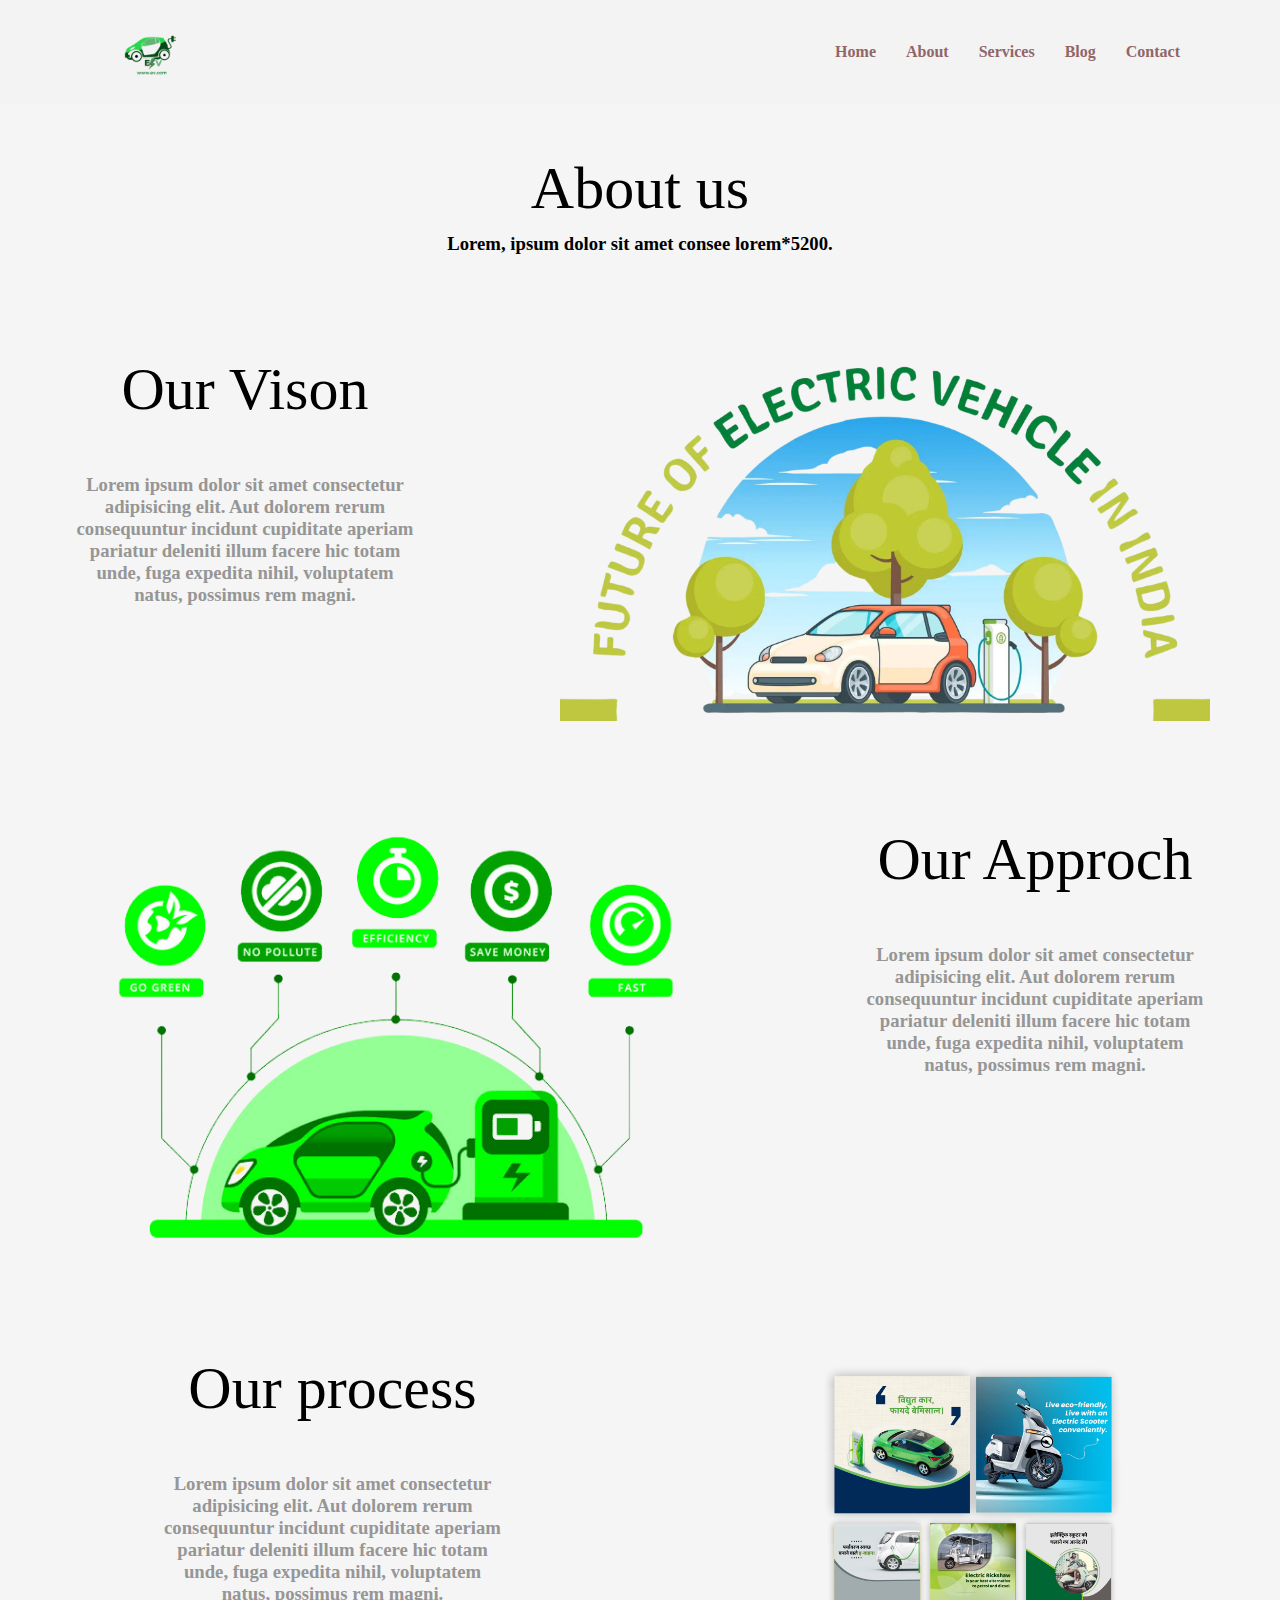
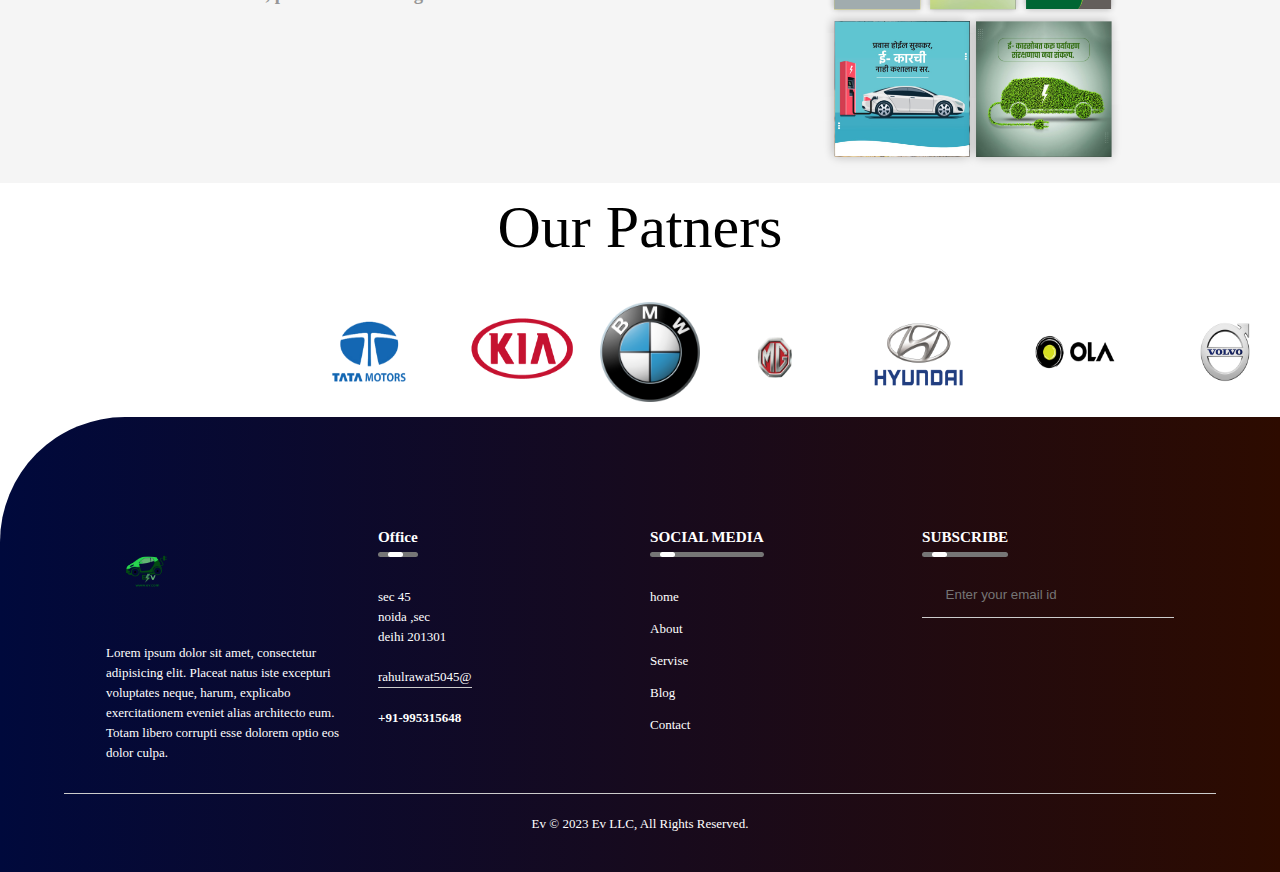
<file: aboutus.html>
<!DOCTYPE html>
<html lang="en">
<head>
    <meta charset="UTF-8">
    <meta name="viewport" content="width=device-width, initial-scale=1.0">
    <title>About us</title>
    <link rel="stylesheet" href="https://cdnjs.cloudflare.com/ajax/libs/font-awesome/6.5.1/css/all.min.css" integrity="sha512-DTOQO9RWCH3ppGqcWaEA1BIZOC6xxalwEsw9c2QQeAIftl+Vegovlnee1c9QX4TctnWMn13TZye+giMm8e2LwA==" crossorigin="anonymous" referrerpolicy="no-referrer" />
    <link rel="stylesheet" href="aboutus.css">
</head>
<body>
    <header>
		<a href="#"><img class="logo" src="Blue Yellow Modern Electric Car Logo.png" alt=""></a>
		<ul class="nav">  
				<li><a href="index.html">Home</a></li>
			<li><a href="aboutus.html">About</a></li> 
			<li><a href="servise.html">Services</a></li>
                       <li><a href="Blog.html">Blog</a></li> 
			<li><a href="#contact">Contact</a></li> 
		</ul>
	</header>
    <!-- about body -->
    <div class="aboutbody">
        <div class="about-hed">
            <p>About us</p>
            <h3>Lorem, ipsum dolor sit amet consee lorem*5200.</h3>
            
        </div>
        <div class="about-box">
            <div class="about-con">
                <p>Our Vison</p>
                <h3>Lorem ipsum dolor sit amet consectetur adipisicing elit. Aut dolorem rerum consequuntur incidunt cupiditate aperiam pariatur deleniti illum facere hic totam unde, fuga expedita nihil, voluptatem natus, possimus rem magni.</h3>
            </div>
            <div class="about-img">
                <img  id="info
                " src="img/vv.png" alt="">
            </div>
            
        </div>
        <div class="about-box">
            <div class="about-img">
                <img src="img/vison.png" alt="">
            </div>
            <div class="about-con">
                <p>Our Approch</p>
                <h3>Lorem ipsum dolor sit amet consectetur adipisicing elit. Aut dolorem rerum consequuntur incidunt cupiditate aperiam pariatur deleniti illum facere hic totam unde, fuga expedita nihil, voluptatem natus, possimus rem magni.</h3>
            </div>
            
        </div>
        <div class="about-box">
            <div class="about-con">
                <p>Our process</p>
                <h3>Lorem ipsum dolor sit amet consectetur adipisicing elit. Aut dolorem rerum consequuntur incidunt cupiditate aperiam pariatur deleniti illum facere hic totam unde, fuga expedita nihil, voluptatem natus, possimus rem magni.</h3>
            </div>
            <div class="about-img">
                <img id="obj" src="img/obj.png" alt="">
            </div>
            
        </div>
    </div>
    <!-- patners -->
   <div class="slider">
       <p>our patners</p>
    <div class="slid-track">
        <div class="slid">
            <img src="img/tata.png" alt="">
            <img src="img/kia.png" alt="">
            <img src="img/BMW.svg.png" alt="">
            <img src="img/mg.png" alt="">
            <img src="img/hyundai.png" alt="">
            <img src="img/ola.png" alt="">
            <img src="img/volvo.png" alt="">
            <img src="img/mer.png" alt="">
            <img src="img/jaguar.png" alt="">
            <img src="img/audi.png" alt="">
            <img src="img/tata.png" alt="">
            <img src="img/kia.png" alt="">
            <img src="img/BMW.svg.png" alt="">
            <img src="img/mg.png" alt="">
            <img src="img/hyundai.png" alt="">
            <img src="img/ola.png" alt="">
            <img src="img/volvo.png" alt="">
            <img src="img/mer.png" alt="">
            <img src="img/jaguar.png" alt="">
            <img src="img/audi.png" alt="">
        </div>
    </div>
   </div>
        <!-- footer
     -->
     <!-- <footer>
        <div class="foot-con">
            <div class="footimg">
                <img class="logo" src="Blue Yellow Modern Electric Car Logo.png" alt="">
                <p id="info-tex">
                    Lorem ipsum dolor sit amet consectetur adipisicing elit. Rerum laborum voluptatum, iure, officiis vel tempore suscipit sequi minus mollitia neque tempora eligendi a dolorum unde consequuntur, blanditiis dolor deleniti pariatur.
                </p>
                <div class="icon"><a href="#"><i class="fa-brands fa-facebook"></i></a>
                    <a href="#"><i class="fa-brands fa-twitter"></i></a>
                    <a href="#"><i class="fa-brands fa-instagram"></i></a>
                    <a href="#"><i class="fa-brands fa-linkedin"></i></a></div>
            </div>
                <div class="right">
                    <p id="right">Get Connected</p>
                    <a href="index.html">home</a>
                    <a href="#">About</a>
                    <a href="#">Services</a>
                    <a href="#">Contact</a>
                </div>
                <div class="right">
                    <p id="right">Services</p>
                    <a href="#">Car</a>
                    <a href="#">Scootre</a>
                    <a href="#">Threeweele</a>
                    <a href="#">Charger</a>
                </div>
        </div>

        <div class="another-foot">
            <div class="fot-co">
               <div class="prav"> <p>Privacy Policy</p></div>
                <div class="trem"><p>Terms of Use</p></div>
              <div class="cop">  <p>© 2023 Ev LLC, All Rights Reserved.</p></div>
            </div>
        </div>
    </footer> -->
     <!-- footer -->
   <div class="footer">
    <footer>
        <div class="row">
            <div class="col">
                <img class="logoo" src="Blue Yellow Modern Electric Car Logo.png" alt="">
                <p>Lorem ipsum dolor sit amet, consectetur adipisicing elit. Placeat natus iste excepturi voluptates neque, harum, explicabo exercitationem eveniet alias architecto eum. Totam libero corrupti esse dolorem optio eos dolor culpa.</p>
            </div>
            <div class="col">
                <h3>Office <div class="underlie"> <span></span></div></h3>
                <p>
                    sec 45
                </p>
                <p>noida ,sec</p>
                <p>deihi 201301</p>
                <p class="email-id">rahulrawat5045@</p>
                <h4> +91-995315648</h4>
            </div>
            <div class="col">
                <h3>SOCIAL MEDIA<div class="underlie"> <span></span></div></h3>
                <ul>
                    <li><a href="index.html">home</a></li>
                    <li><a href="aboutus.html">About</a></li>
                    <li><a href="servise.html">Servise</a></li>
                    <li><a href="#">Blog</a></li>
                    <li><a href="#">Contact</a></li>
                    
                </ul>
            </div>
            <div class="col">
                <h3>SUBSCRIBE  <div class="underlie"> <span></span></div></h3>
                <form >
                    <i class="far fa-envelope"></i>
                    <input type="email" placeholder="Enter your email id" >
                    <button type="submit"><i class=" fas fa-solid fa-arrow-right"></i></button>
                </form>
                <div class="social-icons">
                    <i class="fab fa-facebook"></i>
                    <i class="fab fa-twitter"></i>
                    <i class="fab fa-instagram"></i>
                    <i class="fab fa-whatsapp"></i>
                </div>
            </div>
        </div>
        <hr>
        <p class="copyright">  Ev © 2023 Ev LLC, All Rights Reserved. </p>
    </footer>
   </div>

    
</body>
</html>
</file>
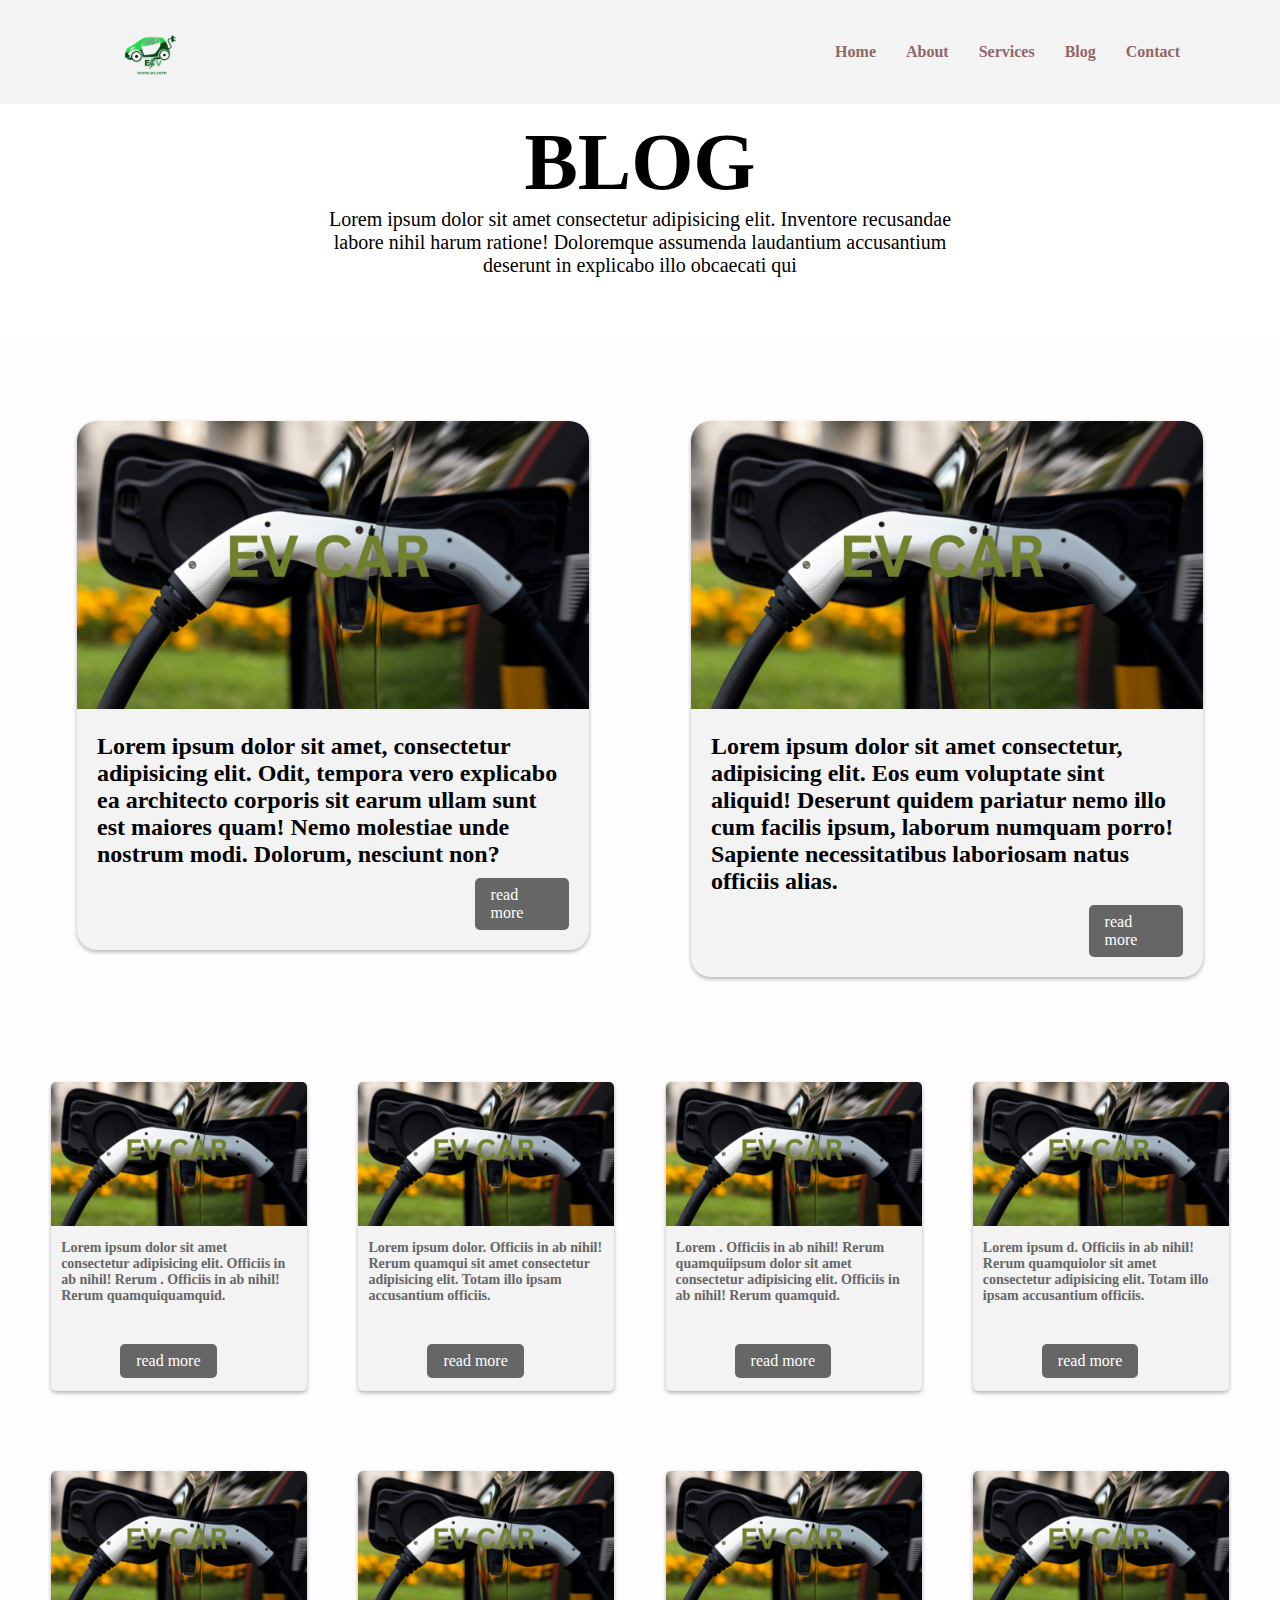
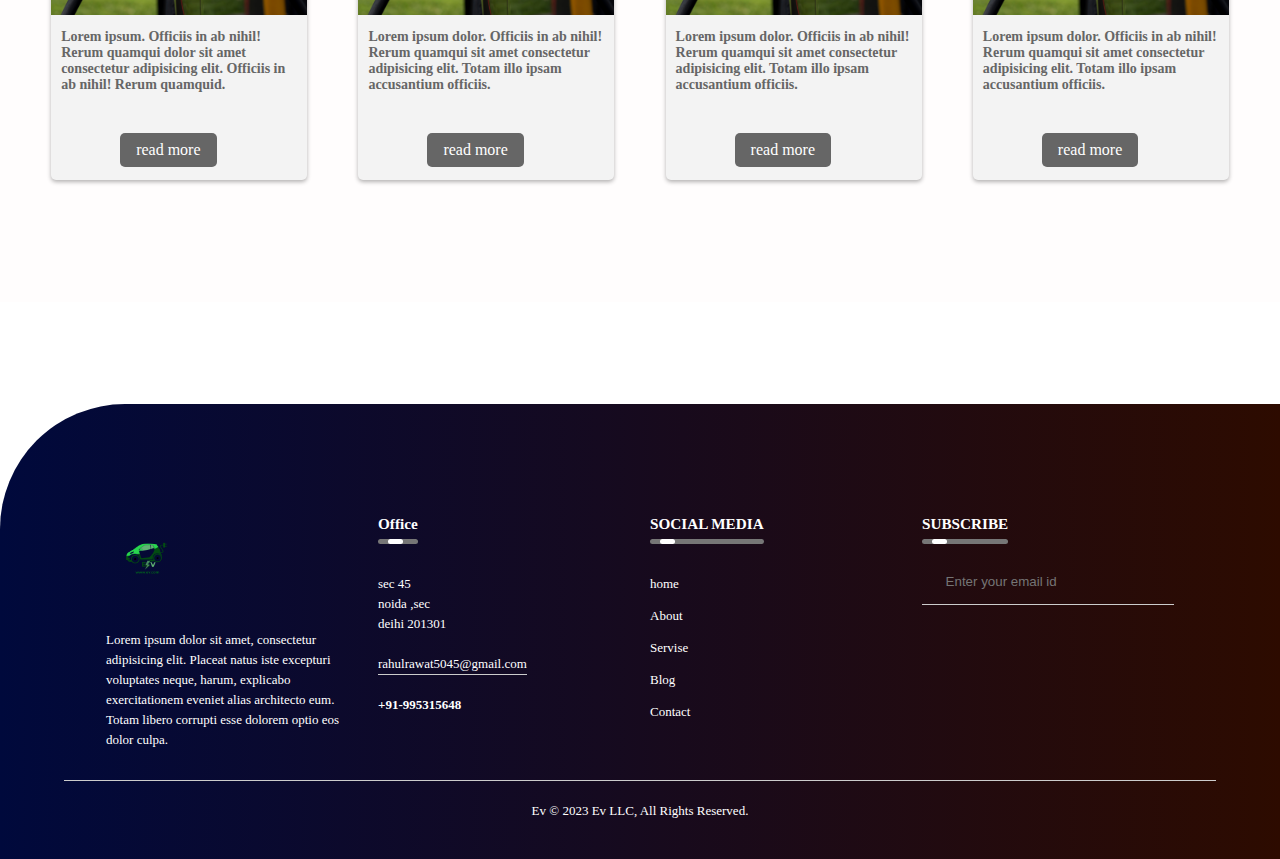
<file: Blog.html>
<!DOCTYPE html>
<html lang="en">
<head>
    <meta charset="UTF-8">
    <meta name="viewport" content="width=device-width, initial-scale=1.0">
    <title>Document</title>
    <link rel="stylesheet" href="Blog.css">
    <link rel="stylesheet" href="https://cdnjs.cloudflare.com/ajax/libs/font-awesome/6.5.1/css/all.min.css" integrity="sha512-DTOQO9RWCH3ppGqcWaEA1BIZOC6xxalwEsw9c2QQeAIftl+Vegovlnee1c9QX4TctnWMn13TZye+giMm8e2LwA==" crossorigin="anonymous" referrerpolicy="no-referrer" />
</head>
<body>
    <header>
		<a href="#"><img class="logo" src="Blue Yellow Modern Electric Car Logo.png" alt=""></a>
		<ul class="nav">  
			<li><a href="index.html">Home</a></li>
			<li><a href="aboutus.html">About</a></li> 
			<li><a href="servise.html">Services</a></li>
            <li><a href="Blog.html">Blog</a></li> 
			<li><a href="#contact">Contact</a></li> 
		</ul>
	</header>
    <!-- hero  -->
    <div class="hed-con">
        <H1 id="Blog">BLOG</H1>
        <p id="blog-con">Lorem ipsum dolor sit amet consectetur adipisicing elit. Inventore recusandae labore nihil harum ratione! Doloremque assumenda laudantium accusantium deserunt in explicabo illo obcaecati qui </p>
    </div>
    <div class="cardmain">
        <div class="card-contaner">
            <div class="card">
                <img src="img/blog-img.png" alt="">
                <div class="card-con">
                    <h1>Lorem ipsum dolor sit amet, consectetur adipisicing elit. Odit, tempora vero explicabo ea architecto corporis sit earum ullam sunt est maiores quam! Nemo molestiae unde nostrum modi. Dolorum, nesciunt non?</h1>
                    <a href="#" class="card-btn">read more</a>
                </div>
            </div>
            <div class="card">
                <img src="img/blog-img.png" alt="">
                <div class="card-con">
                    <h1>Lorem ipsum dolor sit amet consectetur, adipisicing elit. Eos eum voluptate sint aliquid! Deserunt quidem pariatur nemo illo cum facilis ipsum, laborum numquam porro! Sapiente necessitatibus laboriosam natus officiis alias.</h1>
                    <a href="#" class="card-btn">read more</a>
                </div>
            </div>
           <div class="smal-car">
            <div class=" smal-card">
                <img src="img/blog-img.png" alt="" >
                <div class="sml-card-con">
                    <h1> Lorem ipsum dolor sit amet consectetur adipisicing elit. Officiis in ab nihil! Rerum . Officiis in ab nihil! Rerum quamquiquamquid.</h1>
                    <a href="#" class="sml-card-btn">read more</a>
                </div>
            </div>
            <div class="smal-card">
                <img src="img/blog-img.png" alt="">
                <div class="sml-card-con">
                    <h1>Lorem ipsum dolor. Officiis in ab nihil! Rerum quamqui sit amet consectetur adipisicing elit. Totam illo ipsam accusantium  officiis.</h1>
                    <a href="#" class="sml-card-btn">read more</a>
                </div>
            </div>
            <div class=" smal-card">
                <img src="img/blog-img.png" alt="" >
                <div class="sml-card-con">
                    <h1> Lorem . Officiis in ab nihil! Rerum quamquiipsum dolor sit amet consectetur adipisicing elit. Officiis in ab nihil! Rerum quamquid.</h1>
                    <a href="#" class="sml-card-btn">read more</a>
                </div>
            </div>
            <div class="smal-card">
                <img src="img/blog-img.png" alt="">
                <div class="sml-card-con">
                    <h1>Lorem ipsum d. Officiis in ab nihil! Rerum quamquiolor sit amet consectetur adipisicing elit. Totam illo ipsam accusantium  officiis.</h1>
                    <a href="#" class="sml-card-btn">read more</a>
                </div>
            </div>
            <div class=" smal-card">
                <img src="img/blog-img.png" alt="" >
                <div class="sml-card-con">
                    <h1> Lorem ipsum. Officiis in ab nihil! Rerum quamqui dolor sit amet consectetur adipisicing elit. Officiis in ab nihil! Rerum quamquid.</h1>
                    <a href="#" class="sml-card-btn">read more</a>
                </div>
            </div>
            <div class="smal-card">
                <img src="img/blog-img.png" alt="">
                <div class="sml-card-con">
                    <h1>Lorem ipsum dolor. Officiis in ab nihil! Rerum quamqui sit amet consectetur adipisicing elit. Totam illo ipsam accusantium  officiis.</h1>
                    <a href="#" class="sml-card-btn">read more</a>
                </div>
            </div>
            <div class="smal-card">
                <img src="img/blog-img.png" alt="">
                <div class="sml-card-con">
                    <h1>Lorem ipsum dolor. Officiis in ab nihil! Rerum quamqui sit amet consectetur adipisicing elit. Totam illo ipsam accusantium  officiis.</h1>
                    <a href="#" class="sml-card-btn">read more</a>
                </div>
            </div>
            <div class="smal-card">
                <img src="img/blog-img.png" alt="">
                <div class="sml-card-con">
                    <h1>Lorem ipsum dolor. Officiis in ab nihil! Rerum quamqui sit amet consectetur adipisicing elit. Totam illo ipsam accusantium  officiis.</h1>
                    <a href="#" class="sml-card-btn">read more</a>
                </div>
            </div>
           </div>
        </div>
    </div>


      <!-- footer -->
   <div class="footer">
    <footer>
        <div class="row">
            <div class="col">
                <img class="logoo" src="Blue Yellow Modern Electric Car Logo.png" alt="">
                <p>Lorem ipsum dolor sit amet, consectetur adipisicing elit. Placeat natus iste excepturi voluptates neque, harum, explicabo exercitationem eveniet alias architecto eum. Totam libero corrupti esse dolorem optio eos dolor culpa.</p>
            </div>
            <div class="col">
                <h3>Office <div class="underlie"> <span></span></div></h3>
                <p>
                    sec 45
                </p>
                <p>noida ,sec</p>
                <p>deihi 201301</p>
                <p class="email-id">rahulrawat5045@gmail.com</p>
                <h4> +91-995315648</h4>
            </div>
            <div class="col">
                <h3>SOCIAL MEDIA<div class="underlie"> <span></span></div></h3>
                <ul>
                    <li><a href="index.html">home</a></li>
                    <li><a href="aboutus.html">About</a></li>
                    <li><a href="servise.html">Servise</a></li>
                    <li><a href="#">Blog</a></li>
                    <li><a href="#">Contact</a></li>
                    
                </ul>
            </div>
            <div class="col">
                <h3>SUBSCRIBE  <div class="underlie"> <span></span></div></h3>
                <form >
                    <i class="far fa-envelope"></i>
                    <input type="email" placeholder="Enter your email id" >
                    <button type="submit"><i class=" fas fa-solid fa-arrow-right"></i></button>
                </form>
                <div class="social-icons">
                    <i class="fab fa-facebook"></i>
                    <i class="fab fa-twitter"></i>
                    <i class="fab fa-instagram"></i>
                    <i class="fab fa-whatsapp"></i>
                </div>
            </div>
        </div>
        <hr>
        <p class="copyright">  Ev © 2023 Ev LLC, All Rights Reserved. </p>
    </footer>
   </div>

</body>
</html>
</file>
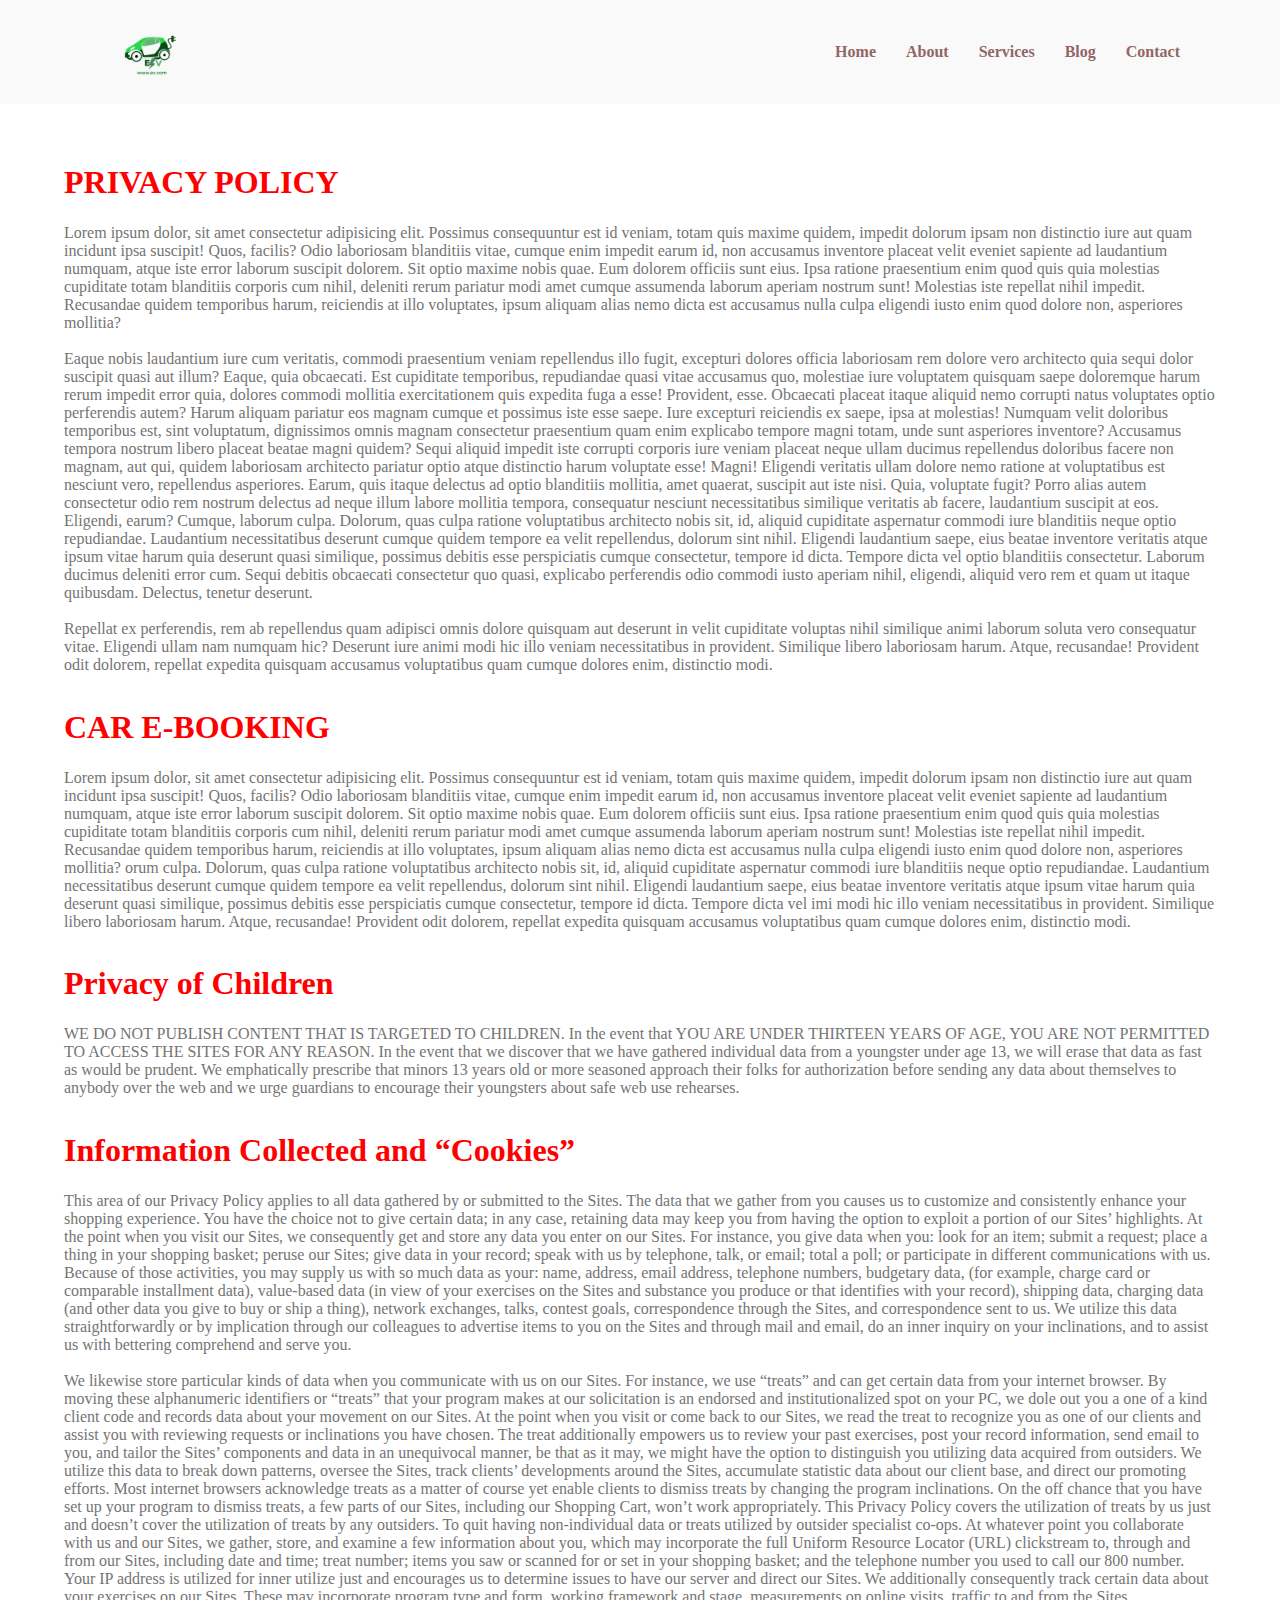
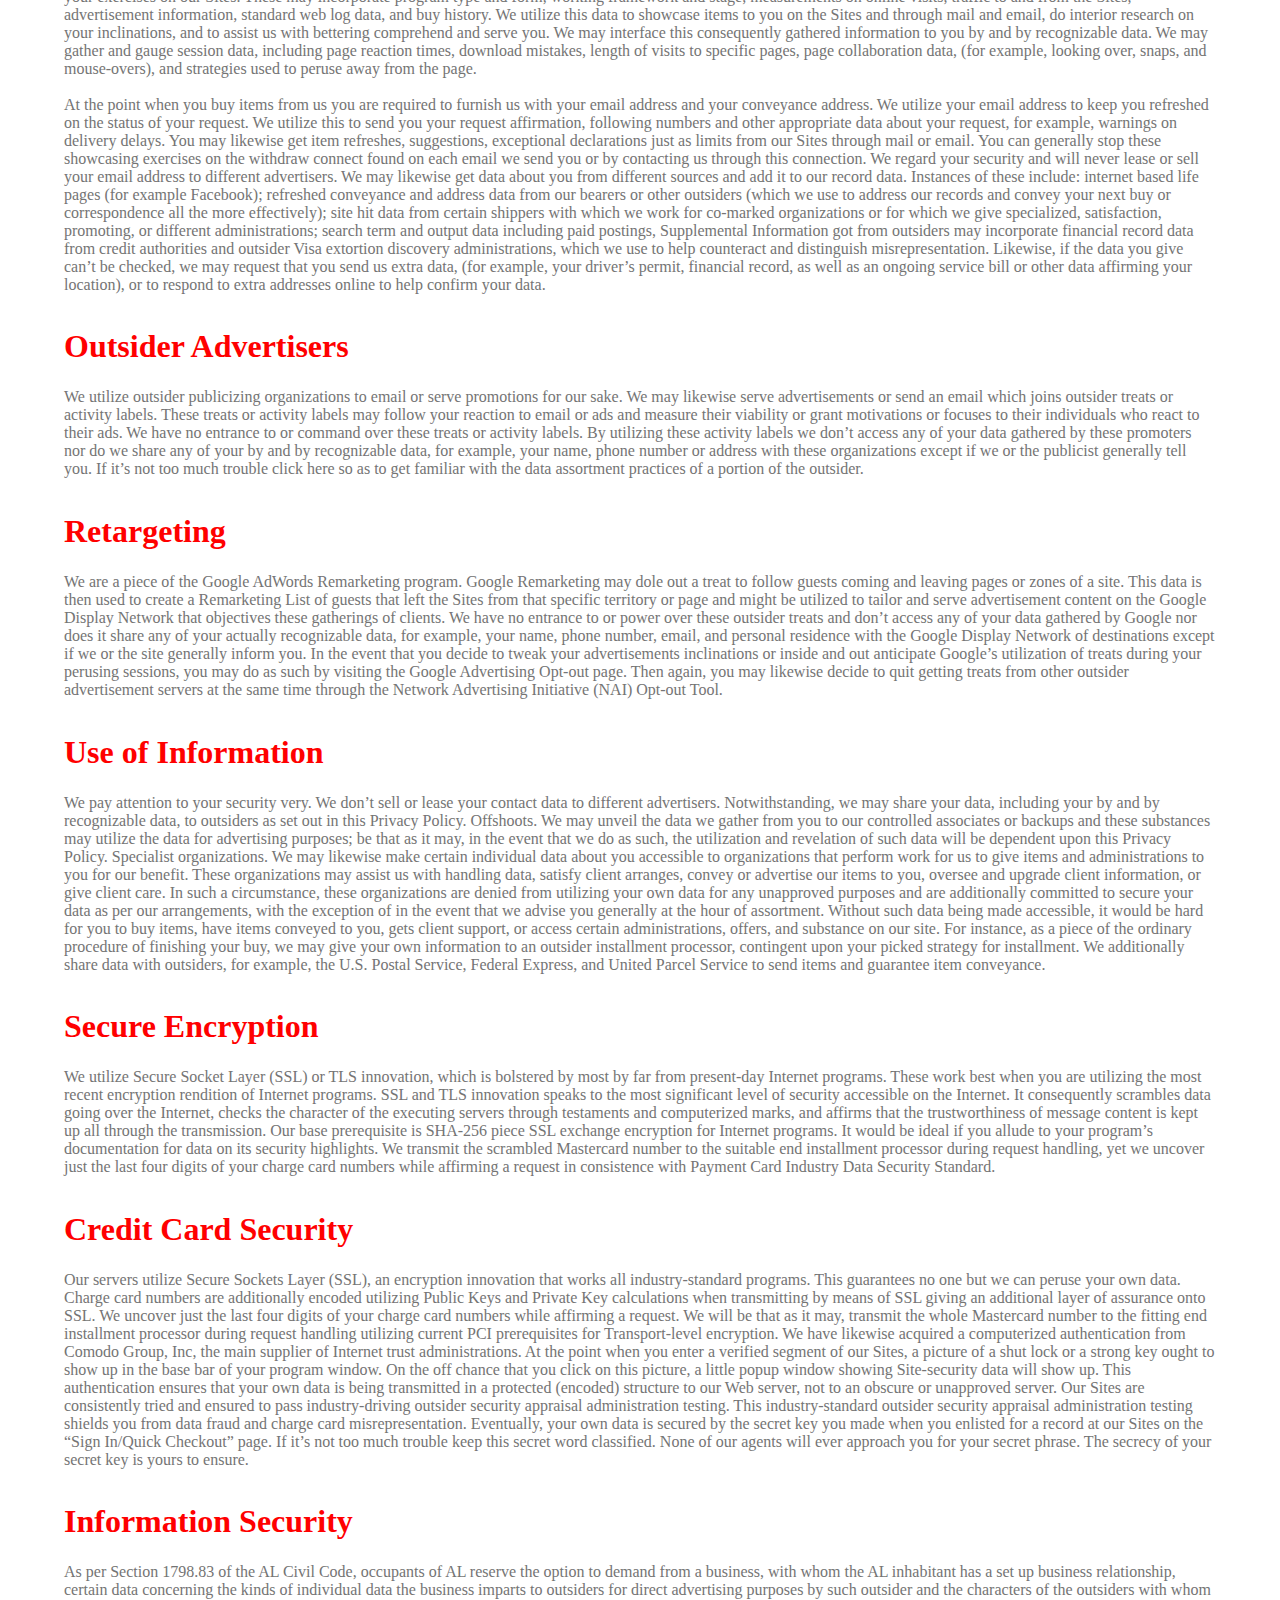
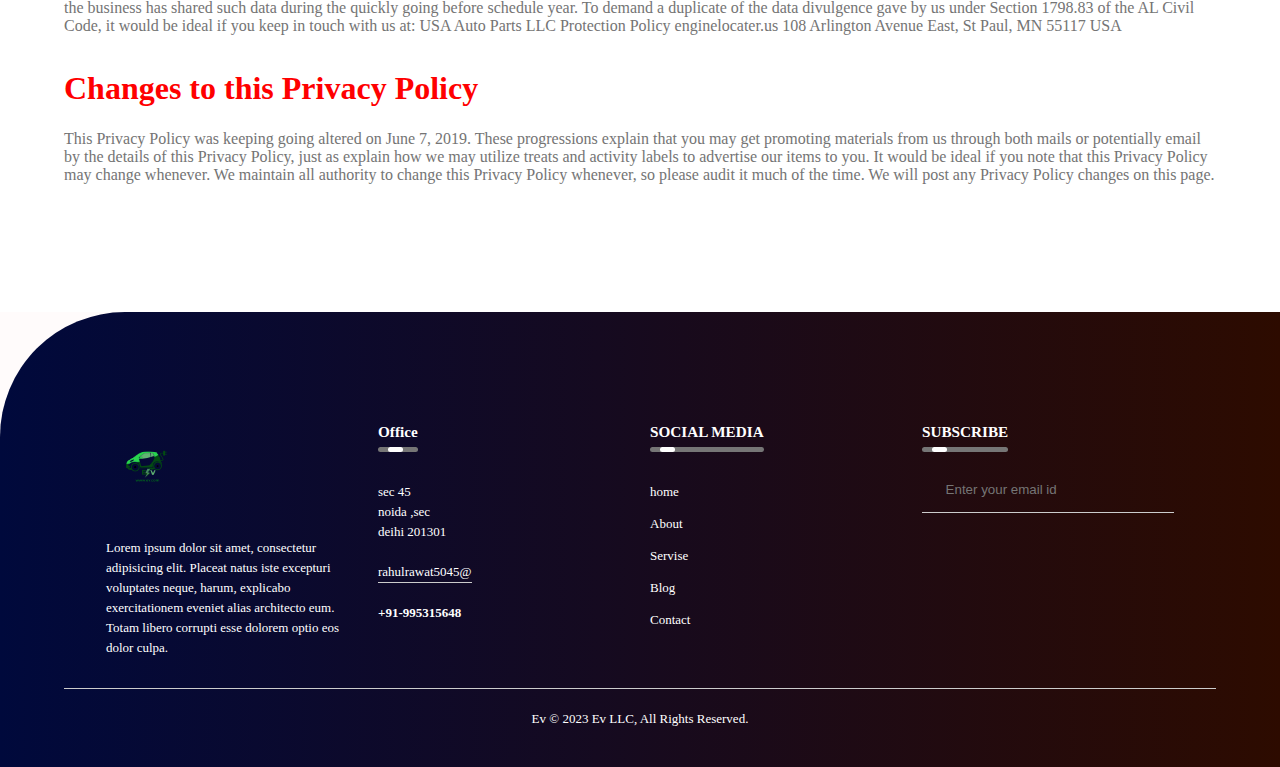
<file: Policy.html>
<!DOCTYPE html>
<html lang="en">
<head>
    <meta charset="UTF-8">
    <meta name="viewport" content="width=device-width, initial-scale=1.0">
    <title>Document</title>
    <link rel="stylesheet" href="https://cdnjs.cloudflare.com/ajax/libs/font-awesome/6.5.1/css/all.min.css" integrity="sha512-DTOQO9RWCH3ppGqcWaEA1BIZOC6xxalwEsw9c2QQeAIftl+Vegovlnee1c9QX4TctnWMn13TZye+giMm8e2LwA==" crossorigin="anonymous" referrerpolicy="no-referrer" />
    <link rel="stylesheet" href="Policy.css">
</head>
<body>
    <header>
		<a href="#"><img class="logo" src="Blue Yellow Modern Electric Car Logo.png" alt=""></a>
		<ul class="nav">  
			<li><a href="#">Home</a></li>
			<li><a href="aboutus.html">About</a></li> 
			<li><a href="servise.html">Services</a></li>
            <li><a href="Blog.html">Blog</a></li> 
			<li><a href="#contact">Contact</a></li> 
         
		</ul>
	</header>
    <div class="mainboy">
        <div class="con">
            <h1>PRIVACY POLICY</h1>
        <p>Lorem ipsum dolor, sit amet consectetur adipisicing elit. Possimus consequuntur est id veniam, totam quis maxime quidem, impedit dolorum ipsam non distinctio iure aut quam incidunt ipsa suscipit! Quos, facilis?
        Odio laboriosam blanditiis vitae, cumque enim impedit earum id, non accusamus inventore placeat velit eveniet sapiente ad laudantium numquam, atque iste error laborum suscipit dolorem. Sit optio maxime nobis quae.
    
        Eum dolorem officiis sunt eius. Ipsa ratione praesentium enim quod quis quia molestias cupiditate totam blanditiis corporis cum nihil, deleniti rerum pariatur modi amet cumque assumenda laborum aperiam nostrum sunt!
        Molestias iste repellat nihil impedit. Recusandae quidem temporibus harum, reiciendis at illo voluptates, ipsum aliquam alias nemo dicta est accusamus nulla culpa eligendi iusto enim quod dolore non, asperiores mollitia?
     <br><br>
        Eaque nobis laudantium iure cum veritatis, commodi praesentium veniam repellendus illo fugit, excepturi dolores officia laboriosam rem dolore vero architecto quia sequi dolor suscipit quasi aut illum? Eaque, quia obcaecati.
        Est cupiditate temporibus, repudiandae quasi vitae accusamus quo, molestiae iure voluptatem quisquam saepe doloremque harum rerum impedit error quia, dolores commodi mollitia exercitationem quis expedita fuga a esse! Provident, esse.
        Obcaecati placeat itaque aliquid nemo corrupti natus voluptates optio perferendis autem? Harum aliquam pariatur eos magnam cumque et possimus iste esse saepe. Iure excepturi reiciendis ex saepe, ipsa at molestias!
        Numquam velit doloribus temporibus est, sint voluptatum, dignissimos omnis magnam consectetur praesentium quam enim explicabo tempore magni totam, unde sunt asperiores inventore? Accusamus tempora nostrum libero placeat beatae magni quidem?
        Sequi aliquid impedit iste corrupti corporis iure veniam placeat neque ullam ducimus repellendus doloribus facere non magnam, aut qui, quidem laboriosam architecto pariatur optio atque distinctio harum voluptate esse! Magni!
        Eligendi veritatis ullam dolore nemo ratione at voluptatibus est nesciunt vero, repellendus asperiores. Earum, quis itaque delectus ad optio blanditiis mollitia, amet quaerat, suscipit aut iste nisi. Quia, voluptate fugit?
        Porro alias autem consectetur odio rem nostrum delectus ad neque illum labore mollitia tempora, consequatur nesciunt necessitatibus similique veritatis ab facere, laudantium suscipit at eos. Eligendi, earum? Cumque, laborum culpa.
        Dolorum, quas culpa ratione voluptatibus architecto nobis sit, id, aliquid cupiditate aspernatur commodi iure blanditiis neque optio repudiandae. Laudantium necessitatibus deserunt cumque quidem tempore ea velit repellendus, dolorum sint nihil.
        Eligendi laudantium saepe, eius beatae inventore veritatis atque ipsum vitae harum quia deserunt quasi similique, possimus debitis esse perspiciatis cumque consectetur, tempore id dicta. Tempore dicta vel optio blanditiis consectetur.
        Laborum ducimus deleniti error cum. Sequi debitis obcaecati consectetur quo quasi, explicabo perferendis odio commodi iusto aperiam nihil, eligendi, aliquid vero rem et quam ut itaque quibusdam. Delectus, tenetur deserunt.
        <br><br>
        Repellat ex perferendis, rem ab repellendus quam adipisci omnis dolore quisquam aut deserunt in velit cupiditate voluptas nihil similique animi laborum soluta vero consequatur vitae. Eligendi ullam nam numquam hic?
        Deserunt iure animi modi hic illo veniam necessitatibus in provident. Similique libero laboriosam harum. Atque, recusandae! Provident odit dolorem, repellat expedita quisquam accusamus voluptatibus quam cumque dolores enim, distinctio modi.</p>

        <h1>CAR E-BOOKING</h1>
        <p>Lorem ipsum dolor, sit amet consectetur adipisicing elit. Possimus consequuntur est id veniam, totam quis maxime quidem, impedit dolorum ipsam non distinctio iure aut quam incidunt ipsa suscipit! Quos, facilis?
        Odio laboriosam blanditiis vitae, cumque enim impedit earum id, non accusamus inventore placeat velit eveniet sapiente ad laudantium numquam, atque iste error laborum suscipit dolorem. Sit optio maxime nobis quae.
        Eum dolorem officiis sunt eius. Ipsa ratione praesentium enim quod quis quia molestias cupiditate totam blanditiis corporis cum nihil, deleniti rerum pariatur modi amet cumque assumenda laborum aperiam nostrum sunt!
        Molestias iste repellat nihil impedit. Recusandae quidem temporibus harum, reiciendis at illo voluptates, ipsum aliquam alias nemo dicta est accusamus nulla culpa eligendi iusto enim quod dolore non, asperiores mollitia?
        orum culpa.
        Dolorum, quas culpa ratione voluptatibus architecto nobis sit, id, aliquid cupiditate aspernatur commodi iure blanditiis neque optio repudiandae. Laudantium necessitatibus deserunt cumque quidem tempore ea velit repellendus, dolorum sint nihil.
        Eligendi laudantium saepe, eius beatae inventore veritatis atque ipsum vitae harum quia deserunt quasi similique, possimus debitis esse perspiciatis cumque consectetur, tempore id dicta. Tempore dicta vel imi modi hic illo veniam necessitatibus in provident. Similique libero laboriosam harum. Atque, recusandae! Provident odit dolorem, repellat expedita quisquam accusamus voluptatibus quam cumque dolores enim, distinctio modi.</p>
        <h1>Privacy of Children</h1>
        <p>WE DO NOT PUBLISH CONTENT THAT IS TARGETED TO CHILDREN. In the event that YOU ARE UNDER THIRTEEN YEARS OF AGE, YOU ARE NOT PERMITTED TO ACCESS THE SITES FOR ANY REASON. In the event that we discover that we have gathered individual data from a youngster under age 13, we will erase that data as fast as would be prudent. We emphatically prescribe that minors 13 years old or more seasoned approach their folks for authorization before sending any data about themselves to anybody over the web and we urge guardians to encourage their youngsters about safe web use rehearses.</p>
        <h1>Information Collected and “Cookies”</h1>
        <p>This area of our Privacy Policy applies to all data gathered by or submitted to the Sites. The data that we gather from you causes us to customize and consistently enhance your shopping experience. You have the choice not to give certain data; in any case, retaining data may keep you from having the option to exploit a portion of our Sites’ highlights.
            At the point when you visit our Sites, we consequently get and store any data you enter on our Sites. For instance, you give data when you: look for an item; submit a request; place a thing in your shopping basket; peruse our Sites; give data in your record; speak with us by telephone, talk, or email; total a poll; or participate in different communications with us. Because of those activities, you may supply us with so much data as your: name, address, email address, telephone numbers, budgetary data, (for example, charge card or comparable installment data), value-based data (in view of your exercises on the Sites and substance you produce or that identifies with your record), shipping data, charging data (and other data you give to buy or ship a thing), network exchanges, talks, contest goals, correspondence through the Sites, and correspondence sent to us. We utilize this data straightforwardly or by implication through our colleagues to advertise items to you on the Sites and through mail and email, do an inner inquiry on your inclinations, and to assist us with bettering comprehend and serve you. <br><br>
            We likewise store particular kinds of data when you communicate with us on our Sites. For instance, we use “treats” and can get certain data from your internet browser. By moving these alphanumeric identifiers or “treats” that your program makes at our solicitation is an endorsed and institutionalized spot on your PC, we dole out you a one of a kind client code and records data about your movement on our Sites. At the point when you visit or come back to our Sites, we read the treat to recognize you as one of our clients and assist you with reviewing requests or inclinations you have chosen. The treat additionally empowers us to review your past exercises, post your record information, send email to you, and tailor the Sites’ components and data in an unequivocal manner, be that as it may, we might have the option to distinguish you utilizing data acquired from outsiders. We utilize this data to break down patterns, oversee the Sites, track clients’ developments around the Sites, accumulate statistic data about our client base, and direct our promoting efforts. Most internet browsers acknowledge treats as a matter of course yet enable clients to dismiss treats by changing the program inclinations. On the off chance that you have set up your program to dismiss treats, a few parts of our Sites, including our Shopping Cart, won’t work appropriately. This Privacy Policy covers the utilization of treats by us just and doesn’t cover the utilization of treats by any outsiders. To quit having non-individual data or treats utilized by outsider specialist co-ops.
            At whatever point you collaborate with us and our Sites, we gather, store, and examine a few information about you, which may incorporate the full Uniform Resource Locator (URL) clickstream to, through and from our Sites, including date and time; treat number; items you saw or scanned for or set in your shopping basket; and the telephone number you used to call our 800 number. Your IP address is utilized for inner utilize just and encourages us to determine issues to have our server and direct our Sites. We additionally consequently track certain data about your exercises on our Sites. These may incorporate program type and form, working framework and stage, measurements on online visits, traffic to and from the Sites, advertisement information, standard web log data, and buy history. We utilize this data to showcase items to you on the Sites and through mail and email, do interior research on your inclinations, and to assist us with bettering comprehend and serve you. We may interface this consequently gathered information to you by and by recognizable data. We may gather and gauge session data, including page reaction times, download mistakes, length of visits to specific pages, page collaboration data, (for example, looking over, snaps, and mouse-overs), and strategies used to peruse away from the page. <br><br>
            At the point when you buy items from us you are required to furnish us with your email address and your conveyance address. We utilize your email address to keep you refreshed on the status of your request. We utilize this to send you your request affirmation, following numbers and other appropriate data about your request, for example, warnings on delivery delays. You may likewise get item refreshes, suggestions, exceptional declarations just as limits from our Sites through mail or email. You can generally stop these showcasing exercises on the withdraw connect found on each email we send you or by contacting us through this connection. We regard your security and will never lease or sell your email address to different advertisers. We may likewise get data about you from different sources and add it to our record data. Instances of these include: internet based life pages (for example Facebook); refreshed conveyance and address data from our bearers or other outsiders (which we use to address our records and convey your next buy or correspondence all the more effectively); site hit data from certain shippers with which we work for co-marked organizations or for which we give specialized, satisfaction, promoting, or different administrations; search term and output data including paid postings, Supplemental Information got from outsiders may incorporate financial record data from credit authorities and outsider Visa extortion discovery administrations, which we use to help counteract and distinguish misrepresentation. Likewise, if the data you give can’t be checked, we may request that you send us extra data, (for example, your driver’s permit, financial record, as well as an ongoing service bill or other data affirming your location), or to respond to extra addresses online to help confirm your data.</p>
        <h1>Outsider Advertisers</h1>
        <p>We utilize outsider publicizing organizations to email or serve promotions for our sake. We may likewise serve advertisements or send an email which joins outsider treats or activity labels. These treats or activity labels may follow your reaction to email or ads and measure their viability or grant motivations or focuses to their individuals who react to their ads. We have no entrance to or command over these treats or activity labels. By utilizing these activity labels we don’t access any of your data gathered by these promoters nor do we share any of your by and by recognizable data, for example, your name, phone number or address with these organizations except if we or the publicist generally tell you. If it’s not too much trouble click here so as to get familiar with the data assortment practices of a portion of the outsider.</p>
        <h1>Retargeting</h1>
        <p>We are a piece of the Google AdWords Remarketing program. Google Remarketing may dole out a treat to follow guests coming and leaving pages or zones of a site. This data is then used to create a Remarketing List of guests that left the Sites from that specific territory or page and might be utilized to tailor and serve advertisement content on the Google Display Network that objectives these gatherings of clients.
            We have no entrance to or power over these outsider treats and don’t access any of your data gathered by Google nor does it share any of your actually recognizable data, for example, your name, phone number, email, and personal residence with the Google Display Network of destinations except if we or the site generally inform you. In the event that you decide to tweak your advertisements inclinations or inside and out anticipate Google’s utilization of treats during your perusing sessions, you may do as such by visiting the Google Advertising Opt-out page. Then again, you may likewise decide to quit getting treats from other outsider advertisement servers at the same time through the Network Advertising Initiative (NAI) Opt-out Tool.</p>
        <h1>Use of Information</h1>
        <p>We pay attention to your security very. We don’t sell or lease your contact data to different advertisers. Notwithstanding, we may share your data, including your by and by recognizable data, to outsiders as set out in this Privacy Policy.
            Offshoots. We may unveil the data we gather from you to our controlled associates or backups and these substances may utilize the data for advertising purposes; be that as it may, in the event that we do as such, the utilization and revelation of such data will be dependent upon this Privacy Policy.
            Specialist organizations. We may likewise make certain individual data about you accessible to organizations that perform work for us to give items and administrations to you for our benefit. These organizations may assist us with handling data, satisfy client arranges, convey or advertise our items to you, oversee and upgrade client information, or give client care. In such a circumstance, these organizations are denied from utilizing your own data for any unapproved purposes and are additionally committed to secure your data as per our arrangements, with the exception of in the event that we advise you generally at the hour of assortment. Without such data being made accessible, it would be hard for you to buy items, have items conveyed to you, gets client support, or access certain administrations, offers, and substance on our site. For instance, as a piece of the ordinary procedure of finishing your buy, we may give your own information to an outsider installment processor, contingent upon your picked strategy for installment. We additionally share data with outsiders, for example, the U.S. Postal Service, Federal Express, and United Parcel Service to send items and guarantee item conveyance.</p>
        <h1>Secure Encryption</h1>
        <p>We utilize Secure Socket Layer (SSL) or TLS innovation, which is bolstered by most by far from present-day Internet programs. These work best when you are utilizing the most recent encryption rendition of Internet programs. SSL and TLS innovation speaks to the most significant level of security accessible on the Internet. It consequently scrambles data going over the Internet, checks the character of the executing servers through testaments and computerized marks, and affirms that the trustworthiness of message content is kept up all through the transmission.
            Our base prerequisite is SHA-256 piece SSL exchange encryption for Internet programs. It would be ideal if you allude to your program’s documentation for data on its security highlights. We transmit the scrambled Mastercard number to the suitable end installment processor during request handling, yet we uncover just the last four digits of your charge card numbers while affirming a request in consistence with Payment Card Industry Data Security Standard.</p>
            <h1>Credit Card Security</h1>
            <p>Our servers utilize Secure Sockets Layer (SSL), an encryption innovation that works all industry-standard programs. This guarantees no one but we can peruse your own data. Charge card numbers are additionally encoded utilizing Public Keys and Private Key calculations when transmitting by means of SSL giving an additional layer of assurance onto SSL. We uncover just the last four digits of your charge card numbers while affirming a request. We will be that as it may, transmit the whole Mastercard number to the fitting end installment processor during request handling utilizing current PCI prerequisites for Transport-level encryption. We have likewise acquired a computerized authentication from Comodo Group, Inc, the main supplier of Internet trust administrations. At the point when you enter a verified segment of our Sites, a picture of a shut lock or a strong key ought to show up in the base bar of your program window. On the off chance that you click on this picture, a little popup window showing Site-security data will show up. This authentication ensures that your own data is being transmitted in a protected (encoded) structure to our Web server, not to an obscure or unapproved server.
                Our Sites are consistently tried and ensured to pass industry-driving outsider security appraisal administration testing. This industry-standard outsider security appraisal administration testing shields you from data fraud and charge card misrepresentation. Eventually, your own data is secured by the secret key you made when you enlisted for a record at our Sites on the “Sign In/Quick Checkout” page. If it’s not too much trouble keep this secret word classified. None of our agents will ever approach you for your secret phrase. The secrecy of your secret key is yours to ensure.</p>
                <h1>Information Security</h1>
                <p>As per Section 1798.83 of the AL Civil Code, occupants of AL reserve the option to demand from a business, with whom the AL inhabitant has a set up business relationship, certain data concerning the kinds of individual data the business imparts to outsiders for direct advertising purposes by such outsider and the characters of the outsiders with whom the business has shared such data during the quickly going before schedule year. To demand a duplicate of the data divulgence gave by us under Section 1798.83 of the AL Civil Code, it would be ideal if you keep in touch with us at:
                    USA Auto Parts LLC Protection Policy enginelocater.us 108 Arlington Avenue East, St Paul, MN 55117 USA</p>
                    <h1>Changes to this Privacy Policy</h1>
                    <p>This Privacy Policy was keeping going altered on June 7, 2019. These progressions explain that you may get promoting materials from us through both mails or potentially email by the details of this Privacy Policy, just as explain how we may utilize treats and activity labels to advertise our items to you. It would be ideal if you note that this Privacy Policy may change whenever. We maintain all authority to change this Privacy Policy whenever, so please audit it much of the time. We will post any Privacy Policy changes on this page.</p>
        </div>

    </div>
       <!-- footer -->
   <div class="footer">
    <footer>
        <div class="row">
            <div class="col">
                <img class="logoo" src="Blue Yellow Modern Electric Car Logo.png" alt="">
                <p>Lorem ipsum dolor sit amet, consectetur adipisicing elit. Placeat natus iste excepturi voluptates neque, harum, explicabo exercitationem eveniet alias architecto eum. Totam libero corrupti esse dolorem optio eos dolor culpa.</p>
            </div>
            <div class="col">
                <h3>Office <div class="underlie"> <span></span></div></h3>
                <p>
                    sec 45
                </p>
                <p>noida ,sec</p>
                <p>deihi 201301</p>
                <p class="email-id">rahulrawat5045@</p>
                <h4> +91-995315648</h4>
            </div>
            <div class="col">
                <h3>SOCIAL MEDIA<div class="underlie"> <span></span></div></h3>
                <ul>
                    <li><a href="index.html">home</a></li>
                    <li><a href="aboutus.html">About</a></li>
                    <li><a href="servise.html">Servise</a></li>
                    <li><a href="#">Blog</a></li>
                    <li><a href="#">Contact</a></li>
                    
                    
                </ul>
                
            </div>
         
            
            <div class="col">
                <h3>SUBSCRIBE <div class="underlie"> <span></span></div></h3>
                <form >
                    <i class="far fa-envelope"></i>
                    <input type="email" placeholder="Enter your email id" >
                    <button type="submit"><i class=" fas fa-solid fa-arrow-right"></i></button>
                </form>
                <div class="social-icons">
                    <i class="fab fa-facebook"></i>
                    <i class="fab fa-twitter"></i>
                    <i class="fab fa-instagram"></i>
                    <i class="fab fa-whatsapp"></i>
                </div>
            </div>
        </div>
        <hr>
        <p class="copyright">  Ev © 2023 Ev LLC, All Rights Reserved. </p>
    </footer>
   </div>
</body>
</body>
</html>
</file>
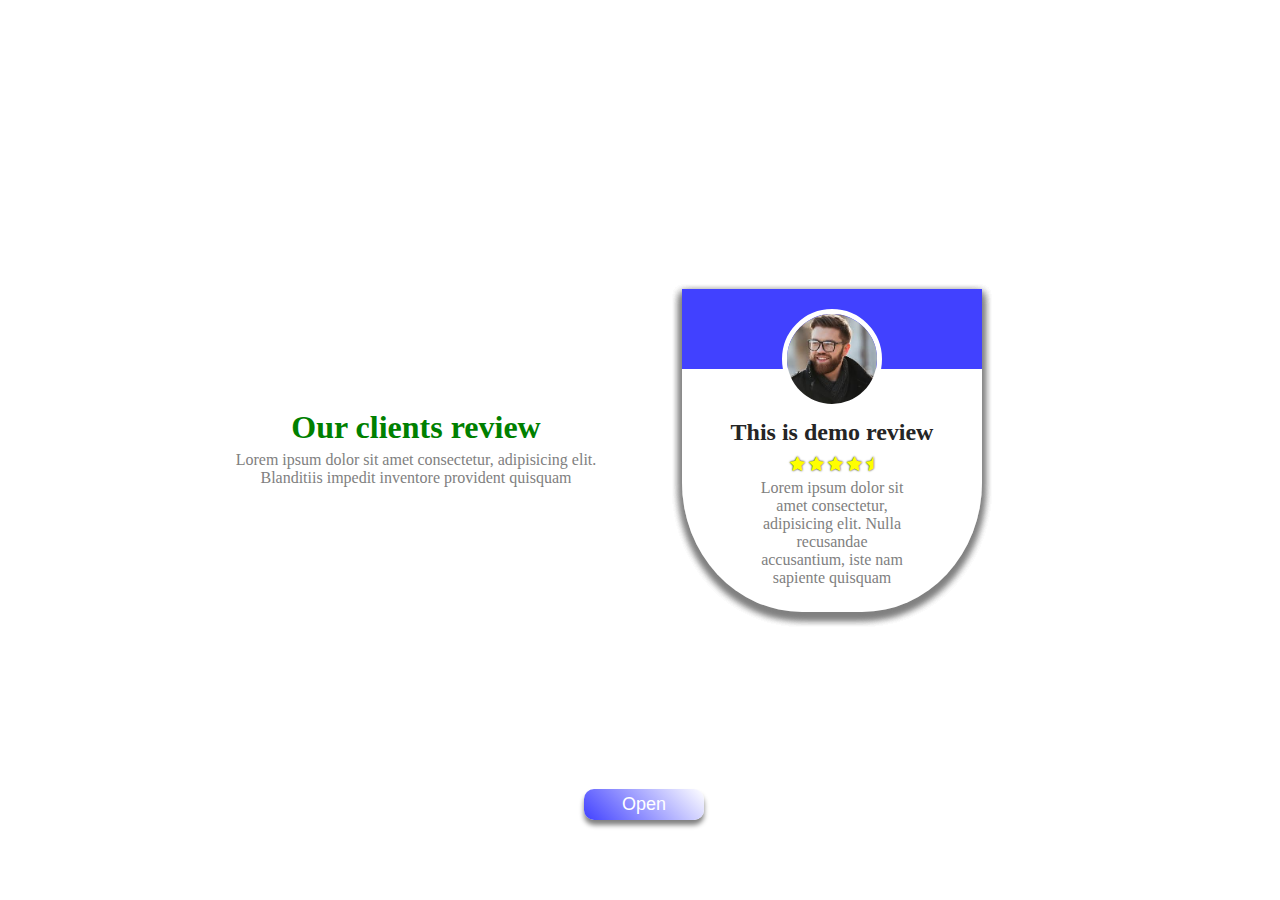
<file: rev.html>
<!DOCTYPE html>
<html lang="en">

<head>
    <meta charset="UTF-8">
    <meta name="viewport" content="width=device-width, initial-scale=1.0">
    <title>Review</title>
    <link rel="stylesheet" href="https://cdnjs.cloudflare.com/ajax/libs/font-awesome/4.7.0/css/font-awesome.min.css">
    <style>
        * {
            margin: 0;
            padding: 0;
            box-sizing: border-box;
        }

        body {
            display: flex;
            justify-content: center;
            align-items: center;
            height: 100vh;
            overflow-x: hidden;
        }

        .container {
            display: grid;
            grid-template-columns: repeat(4, 0px);
            transition:all 400ms linear;
        }

        /* .container:hover {
            grid-template-columns: repeat(4, 340px);
        } */

        .review {
            width: 300px;
            padding: 20px;
            box-shadow: 0px 5px 10px gray;
            display: flex;
            justify-content: center;
            align-items: center;
            flex-direction: column;
            border-bottom-left-radius: 40%;
            border-bottom-right-radius: 40%;
            position: relative;
            margin: 10px;
            z-index: 1;
            background: #fff;
            transition: 400ms;
        }

        .review:hover{
            transform: translatey(-15px);
        }

        .review::before {
            content: "";
            width: 300px;
            height: 80px;
            background-color: rgb(65, 65, 255);
            position: absolute;
            top: 0;
            right: 0;
            z-index: -5;
        }

        .review img {
            width: 100px;
            border-radius: 50%;
            border: 5px solid #fff;
        }

        .review h2 {
            color: #252525;
            margin: 10px;

        }

        .review p {
            width: 60%;
            padding: 5px;
            text-align: center;
            color: gray;
        }

        .ratings {
            color: yellow;
            text-shadow: 0px 0px 2px #000;
        }

        .info {
            width: 40vw;
            margin-left: -35vw;
            display: flex;
            justify-content: center;
            align-items: center;
            flex-direction: column;
        }

        .info h1 {
            color: green;
        }

        .info p{
            width: 30vw;
            text-align: center;
            padding: 5px;
            color: gray;
        }

        button{
            position: absolute;
            bottom: 80px;
            padding: 5px;
            right: 45vw;
            width: 120px;
            border-radius: 10px;
            background: linear-gradient(45deg,rgb(65, 65, 255),#fff);
            border: none;
            box-shadow: 0px 5px 5px gray;
            color: #fff;
            font-size: 18px;
            
        }


        @media (max-width:800px) {
            *{
                margin: 0;
                padding: 0;
                box-sizing: border-box;
            }
            body{
                flex-wrap: wrap;
                overflow: auto;
            }

            .info{
                margin-top:5vh;
                width: 100vw;
                margin-bottom:20px auto;
                width: auto;
                margin-left: 12px;
            }

            .info h1,p{
                width: 100vw;
                text-align: center;
            }

            .review{
                margin-bottom:10px;
            }
            button{
                display: none;
            }

            .container{
                margin: auto;
               display: flex;
               height: 80vh;
               flex-direction: column;
               margin: 20px;
              padding: 20px;
            }
           
        }
    </style>
</head>

<body>
    <div class="info">
        <h1>Our clients review</h1>
        <p>Lorem ipsum dolor sit amet consectetur, adipisicing elit. Blanditiis impedit inventore provident quisquam</p>
    </div>

    <div class="container" id="box">
        <div class="review">
            <img src="dp.jpg">
            <h2>This is demo review</h2>
            <div class="ratings">
                <i class="fa fa-star"></i>
                <i class="fa fa-star"></i>
                <i class="fa fa-star"></i>
                <i class="fa fa-star"></i>
                <i class="fa fa-star-half"></i>
            </div>

            <p>Lorem ipsum dolor sit amet consectetur, adipisicing elit. Nulla recusandae accusantium, iste nam sapiente
                quisquam </p>
        </div>
        <div class="review">
            <img src="dp.jpg">
            <h2>This is demo review</h2>
            <div class="ratings">
                <i class="fa fa-star"></i>
                <i class="fa fa-star"></i>
                <i class="fa fa-star"></i>
                <i class="fa fa-star"></i>
                <i class="fa fa-star-half"></i>
            </div>

            <p>Lorem ipsum dolor sit amet consectetur, adipisicing elit. Nulla recusandae accusantium, iste nam sapiente
                quisquam </p>
        </div>
        <div class="review">
            <img src="dp.jpg">
            <h2>This is demo review</h2>
            <div class="ratings">
                <i class="fa fa-star"></i>
                <i class="fa fa-star"></i>
                <i class="fa fa-star"></i>
                <i class="fa fa-star"></i>
                <i class="fa fa-star-half"></i>
            </div>

            <p>Lorem ipsum dolor sit amet consectetur, adipisicing elit. Nulla recusandae accusantium, iste nam sapiente
                quisquam </p>
        </div>
        <div class="review">
            <img src="dp.jpg">
            <h2>This is demo review</h2>
            <div class="ratings">
                <i class="fa fa-star"></i>
                <i class="fa fa-star"></i>
                <i class="fa fa-star"></i>
                <i class="fa fa-star"></i>
                <i class="fa fa-star-half"></i>
            </div>

            <p>Lorem ipsum dolor sit amet consectetur, adipisicing elit. Nulla recusandae accusantium, iste nam sapiente
                quisquam </p>
        </div>
        <button id="open">Open</button>
    </div>
</body>




<script>
    const div=document.getElementById("box");
    let btn=document.getElementById("open");

    btn.addEventListener("click",()=>{
        if( div.style.gridTemplateColumns=="340px 340px 340px 340px"){
            div.style.gridTemplateColumns="0px 0px 0px 0px" ; 
        }else{
            div.style.gridTemplateColumns="340px 340px 340px 340px" ;
        }
     ; 
    })
</script>
</html>
</file>
<file: aboutus.css>
* {
	margin: 0;
	padding: 0;
	box-sizing: border-box;
}
body {
	font-family: nexa;
}
ul {
	list-style: none;
}
a {
	text-decoration: none ; 
	color: inherit;
	cursor: pointer;
}

header {
	top: 0;
	left: 0;
	width: 100%;
	display: flex;
	justify-content: space-between;
	align-items: center;
	color: #916666;
	padding: 0px 100px 0;
    background: #f3f3f3;
}
header a {
	text-transform: capitalize;
	font-weight: 900;
}
header h2 {
	text-transform: uppercase;
}
header .nav {
	display: flex;
  
}
header .nav li {
	margin: 0 15px;
}
header .nav li:first-child {
	margin-left: 0;
}
header .nav li:last-child {
	margin-right: 0;
}
@media (max-width: 1000px) {
	header {
		padding: 20px 50px;
	}
}
@media (max-width: 700px) {
	header {
		flex-direction: column;
	}
	header h2 {
		margin-bottom: 15px;
	}
	header .nav li {
		margin: 0 7px;
	}
}
.logo{
    height: 100px;
}
.aboutbody{
    background: #F5F5F5;
 
}
.about-hed{
    display: flex;
    justify-content: center;
    text-align: center;
    flex-direction: column;
	
}
.about-hed p{
	margin-bottom : 10px;
    justify-content: center;
    text-align: center;
  font-size: 60px;
  margin-top: 50px;
}

.about-img img{
width: 650px;
}
#obj{
	width: 300px;
}
.left-con{
    background: #000;

}
.about-box{
    display: flex;
    justify-content: space-around;
    margin-top: 100px;
}
.about-con{
    width: 350px;
  	transition: transform 0.6s ease;
	
}
.about-con :hover{
	cursor: pointer;
	transform: translateY(-20px);

}

.about-con p{
    margin-bottom : 50px;
    justify-content: center;
    text-align: center;
  font-size: 60px;
}
.about-con h3 {

    justify-content: center;
    text-align: center;
    color: #969696;
}
.about-img{
	transition: transform 0.6s ease;
	transition: box-shadow 0.6s ease;
}
.about-img :hover{
	cursor: pointer;
	transform: translateY(-20px);

}
/* 
patner */
.slid img{
	height: 100px;
	width: 150px;
}
.slid{
	margin-top: 30px;
}
@keyframes scroll{
	0%{
		transform: translateX(0);
	}
	100%{
		transform: translateX(calc(-250px * 7));
	}
}
.slider{
	height: auto;
	margin: auto;
	overflow: hidden;
	position: relative;
	width: auto;
	text-align: center;
}
.slider p{
	margin-bottom : 10px;
    justify-content: center;
    text-align: center;
  font-size: 60px;
  margin-top: 10px;
  text-transform: capitalize;

}
.slid-track{
	justify-content: center;
}
.slider .slid-track{
	animation: scroll 40s linear infinite;
	display: flex;
	width: calc(250px * 14);
}
.slider .slid{
	height: 100px;
	width: 250px;
	display: flex;
	justify-content: center;
	text-align: center;
}
/* footer
 */
 /* footer{
	margin-top: 52px;
}
 
 .foot-con{
	display: flex;
	background: #222831;
	justify-content: space-between;
	color: white;
 }
 .right{
	display: flex;
	width: 50%;
	justify-content: center;
	flex-direction: column;
	align-items: center;
 }
 .footimg{
	width: 50%;
	margin-left: 50px;
	margin-bottom: 10px;
 }
 #right{
	margin-bottom: 10px;
 }
 .icon{
	margin-top: 10px;
	justify-content: space-around;
 }

 .another-foot{
	background: #131010;
	display: flex;
	justify-content: center;
	color: white;
 }
 .fot-co{
	display: flex;
	justify-content: space-between;
 }
.prav{
display: flex;
justify-content: space-around;

} */
.footer{
	/* background: #cfcfcf; */
	margin-top: 15px;
}
.logoo{
	width: 80px;
	margin-bottom: 30px;
}
footer{

	position: relative;
	bottom: 0;
	background: linear-gradient(to right , #00093c ,#2d0b00) ;
	color: #fff;
	padding: 100PX 0 38PX;
	border-top-left-radius: 125PX;
	font-size: 13PX;
	line-height: 20px; 
}
.row{
	width: 85%;
	margin: auto;
	display: flex;
	flex-wrap: wrap;
	align-items: flex-start;
	justify-content: space-between;
}
.col{
	flex-basis: 25%;
	padding: 10px;
}
.col :nth-child(2), .col :nth-child(3){
	flex-basis: 15%;

}
.col h3{
	width: fit-content;
	margin-bottom: 40px;
	position: relative ;
}
.email-id{

	width: fit-content;
	border-bottom: 1px solid #ccc;
	margin: 20px 0;
}
.col ul li{
	list-style: none;
	margin-bottom: 12px;


}
.col ul li a {
	text-decoration: none;
	color: #fff;
}
form{
	padding-bottom: 15px;
	display: flex;
	align-items: center;
	justify-content: space-between;
	border-bottom: 1px solid #ccc;
    margin-bottom: 50px;
}
form .far{
	font-size: 18px;
	margin-right: 10px;
}
form input{

	background: transparent;
	color: #ccc;
	border: 0;
	outline: none;
}
form button{
	background: transparent;
	border: 0;
	outline: none;
	cursor: pointer;
	color: #fff;

}

.social-icons .fab{

	width: 40px;
	height: 40px;
	border-radius: 50%;
	text-align: center;
	line-height: 40px;
	font-size: 20px;
	color: #000;
	background: #fff;
	margin-right: 15px;
	cursor: pointer;
}
hr{
	width: 90%;
	border: 0;
	border-bottom: 1px solid #ccc;
	margin: 20px auto;
}
.copyright{
	text-align: center;
}
.underlie{
	width: 100%;
	height: 5px;
	background: #767676;
	border-radius: 3px;
	position: absolute;
	top: 25px;
	left: 0;
	overflow: hidden;

}
.underlie span{
 width: 15px;
 height: 100%;background: #fff;
 border-radius: 3px;
 position: absolute;
 top: 0;
 left: 10px;
 animation: moving 2s linear infinite;
}
@keyframes moving{
0%{
	left: -20px;
}
100%{
	left: 100%;
}
}
@media(max-width:700px){
	footer{
		bottom: unset;
	}
	.col{
		flex-basis: 100%;

	}
	.col :nth-child(2), .col :nth-child(3){
		flex-basis: 100%;
	
	}
	
}
</file>
<file: Blog.css>
* {
	margin: 0;
	padding: 0;
	box-sizing: border-box;
}
body {
	font-family: nexa;
}
ul {
	list-style: none;
}
a {
	text-decoration: none ; 
	color: inherit;
	cursor: pointer;
}

header {
	top: 0;
	left: 0;
	width: 100%;
	display: flex;
	justify-content: space-between;
	align-items: center;
	color: #916666;
	padding: 0px 100px 0;
    background: #f3f3f3;
}
header a {
	text-transform: capitalize;
	font-weight: 900;
}
header h2 {
	text-transform: uppercase;
}
header .nav {
	display: flex;
  
}
header .nav li {
	margin: 0 15px;
}
header .nav li:first-child {
	margin-left: 0;
}
header .nav li:last-child {
	margin-right: 0;
}
@media (max-width: 1000px) {
	header {
		padding: 20px 50px;
	}
}
@media (max-width: 700px) {
	header {
		flex-direction: column;
	}
	header h2 {
		margin-bottom: 15px;
	}
	header .nav li {
		margin: 0 7px;
	}
}
.logo{
    height: 100px;
}
/* contant  */
.hed-con{
   margin-top: 1%;
    height: 100%;
    width: 100%;
    display: flex;
    flex-direction: column;
    justify-content: center;
    align-items: center;
    text-align: center;
}
#Blog{
    font-size: 80px;
}
#blog-con{
    font-size: 20px;
    height: 50%;
    width: 50%;
}
/* card */

.cardmain{
    background: #fffdfd;
    margin-top: 5%;
	height: auto;
	padding-bottom: 10%;
 }
 
 
 .card-contaner{
    display: flex;
    justify-content: space-evenly;
    flex-wrap: wrap;
    gap: 25px;


}
.card{
    margin-top: 80px;
    height: 100%;
    width: 40%;
    background: #f3f3f3;
    border-radius: 20px;
    box-shadow: 0px 2px 4px rgba(0, 0, 0, 0.3);
    overflow: hidden;
    transition: transform 0.4s ease;
}
.card:hover{
    transform: translateY(-10px);
    cursor: pointer;
}
.card img{
    width: 100%;
    height: auto;
    object-fit: cover;
}
.card-con{
    padding: 20px;
    justify-content: center;

}

.card-con h1{
    font-size: 24px;
    margin-bottom: 10px;
    display: flex;
    justify-content: center;
}
.card-con p{
    font-size: 15px;
    color: #666;
    margin-bottom: 20px;
}
.card-btn{
    display: inline-block;
    background:  #666;
    color: #fff;
    text-decoration: none;
    border-radius: 5px;
    padding: 8px 16px;
    margin-left: 80%;
}
/* small cards  */
.smal-car{
    display: flex;
    justify-content: space-evenly;
    flex-wrap: wrap;
    gap: 0.1px;

}
.sml-card-con{
    padding: 10px;
    justify-content: center;

}
.sml-card-con h1{
    font-size: 14px;
    margin-bottom: 10px;
    display: flex;
    justify-content: center;
    color: #666;

}
.sml-card-con p{
    font-size: 15px;
    color: #666;
    margin-bottom: 20px;
}
.sml-card-btn{
    display: inline-block;
    background:  #666;
    color: #fff;
    text-decoration: none;
    border-radius: 5px;
    padding: 8px 16px;
    margin-left: 59px;
    margin-top: 30px;
}
.smal-card{
    margin-top: 80px;
    height: 40%;
    width: 20%;
    background: #f3f3f3;
    border-radius: 5px;
    box-shadow: 0px 2px 4px rgba(0, 0, 0, 0.3);
    overflow: hidden;
    transition: transform 0.4s ease;

}
.smal-card img{
    width: 100%;
    height: auto;
    object-fit: cover;
}
.smal-card:hover{
  scale: 1.01;
    cursor: pointer;
}

/* footer */
.footer{
	/* background: #cfcfcf; */
	margin-top: 8%;
}
.logoo{
	width: 80px;
	margin-bottom: 30px;
}
footer{

	position: relative;
	bottom: 0;
	background: linear-gradient(to right , #00093c ,#2d0b00) ;
	color: #fff;
	padding: 100PX 0 38PX;
	border-top-left-radius: 125PX;
	font-size: 13PX;
	line-height: 20px; 
}
.row{
	width: 85%;
	margin: auto;
	display: flex;
	flex-wrap: wrap;
	align-items: flex-start;
	justify-content: space-between;
}
.col{
	flex-basis: 25%;
	padding: 10px;
}
.col :nth-child(2), .col :nth-child(3){
	flex-basis: 15%;

}
.col h3{
	width: fit-content;
	margin-bottom: 40px;
	position: relative ;
}
.email-id{

	width: fit-content;
	border-bottom: 1px solid #ccc;
	margin: 20px 0;
	cursor: pointer           ;
}
.col ul li{
	list-style: none;
	margin-bottom: 12px;


}
.col ul li a {
	text-decoration: none;
	color: #fff;
}
form{
	padding-bottom: 15px;
	display: flex;
	align-items: center;
	justify-content: space-between;
	border-bottom: 1px solid #ccc;
    margin-bottom: 50px;
}
form .far{
	font-size: 18px;
	margin-right: 10px;
}
form input{

	background: transparent;
	color: #ccc;
	border: 0;
	outline: none;
}
form button{
	background: transparent;
	border: 0;
	outline: none;
	cursor: pointer;
	color: #fff;

}

.social-icons .fab{

	width: 40px;
	height: 40px;
	border-radius: 50%;
	text-align: center;
	line-height: 40px;
	font-size: 20px;
	color: #000;
	background: #fff;
	margin-right: 15px;
	cursor: pointer;
}
hr{
	width: 90%;
	border: 0;
	border-bottom: 1px solid #ccc;
	margin: 20px auto;
}
.copyright{
	text-align: center;
}
.underlie{
	width: 100%;
	height: 5px;
	background: #767676;
	border-radius: 3px;
	position: absolute;
	top: 25px;
	left: 0;
	overflow: hidden;

}
.underlie span{
 width: 15px;
 height: 100%;background: #fff;
 border-radius: 3px;
 position: absolute;
 top: 0;
 left: 10px;
 animation: moving 2s linear infinite;
}
@keyframes moving{
0%{
	left: -20px;
}
100%{
	left: 100%;
}
}
@media(max-width:700px){
	footer{
		bottom: unset;
	}
	.col{
		flex-basis: 100%;

	}
	.col :nth-child(2), .col :nth-child(3){
		flex-basis: 100%;
	
	}
	
}
</file>
<file: Policy.css>
* {
	margin: 0;
	padding: 0;
	box-sizing: border-box;
}
body {
    font-family: nexa;
}


ul {
	list-style: none;
}
a {
	text-decoration: none ; 
	color: inherit;
	cursor: pointer;
}

header {
	top: 0;
	left: 0;
	width: 100%;
	display: flex;
	justify-content: space-between;
	align-items: center;
	color: #916666;
	padding: 0px 100px 0;
    background: #faf9f9;
}
header a {
	text-transform: capitalize;
	font-weight: 900;
}
header h2 {
	text-transform: uppercase;
}
header .nav {
	display: flex;
  
}
header .nav li {
	margin: 0 15px;
}
header .nav li:first-child {
	margin-left: 0;
}
header .nav li:last-child {
	margin-right: 0;
}
@media (max-width: 1000px) {
	header {
		padding: 20px 50px;
	}
}
@media (max-width: 700px) {
	header {
		flex-direction: column;
	}
	header h2 {
		margin-bottom: 15px;
	}
	header .nav li {
		margin: 0 7px;
	}
}
.logo{
    height: 100px;
}

.mainboy{
    display: flex;
    flex-direction: column;
    justify-content: center;
    height: 100%;
    width: 100%;
    margin-top: 2%;

}
.con{
    width: 90%;
    height: 90%;
    display: flex;
    flex-direction: column;
    margin: auto;
}
.con h1{
    color: red;
    margin-bottom: 2%;
    margin-top: 3%;
}
.con p{
    color: rgb(116, 116, 116);
    font-size: 100%;
}
/* footer */
.footer{
	background: #fffbfb;
    margin-top: 10%;
}
.logoo{
	width: 80px;
	margin-bottom: 30px;
}
footer{

	position: relative;
	bottom: 0;
	background: linear-gradient(to right , #00093c ,#2d0b00) ;
	color: #fff;
	padding: 100PX 0 38PX;
	border-top-left-radius: 125PX;
	font-size: 13PX;
	line-height: 20px; 
}
.row{
	width: 85%;
	margin: auto;
	display: flex;
	flex-wrap: wrap;
	align-items: flex-start;
	justify-content: space-between;
}
.col{
	flex-basis: 25%;
	padding: 10px;
}
.col :nth-child(2), .col :nth-child(3){
	flex-basis: 15%;

}
.col h3{
	width: fit-content;
	margin-bottom: 40px;
	position: relative ;
}
.email-id{

	width: fit-content;
	border-bottom: 1px solid #ccc;
	margin: 20px 0;
}
.col ul li{
	list-style: none;
	margin-bottom: 12px;


}
.col ul li a {
	text-decoration: none;
	color: #fff;
}
form{
	padding-bottom: 15px;
	display: flex;
	align-items: center;
	justify-content: space-between;
	border-bottom: 1px solid #ccc;
    margin-bottom: 50px;
}
form .far{
	font-size: 18px;
	margin-right: 10px;
}
form input{

	background: transparent;
	color: #ccc;
	border: 0;
	outline: none;
}
form button{
	background: transparent;
	border: 0;
	outline: none;
	cursor: pointer;
	color: #fff;

}

.social-icons .fab{

	width: 40px;
	height: 40px;
	border-radius: 50%;
	text-align: center;
	line-height: 40px;
	font-size: 20px;
	color: #000;
	background: #fff;
	margin-right: 15px;
	cursor: pointer;
}
hr{
	width: 90%;
	border: 0;
	border-bottom: 1px solid #ccc;
	margin: 20px auto;
}
.copyright{
	text-align: center;
}
.underlie{
	width: 100%;
	height: 5px;
	background: #767676;
	border-radius: 3px;
	position: absolute;
	top: 25px;
	left: 0;
	overflow: hidden;

}
.underlie span{
 width: 15px;
 height: 100%;background: #fff;
 border-radius: 3px;
 position: absolute;
 top: 0;
 left: 10px;
 animation: moving 2s linear infinite;
}
@keyframes moving{
0%{
	left: -20px;
}
100%{
	left: 100%;
}
}
@media(max-width:700px){
	footer{
		bottom: unset;
	}
	.col{
		flex-basis: 100%;

	}
	.col :nth-child(2), .col :nth-child(3){
		flex-basis: 100%;
	
	}
	
}
</file>
